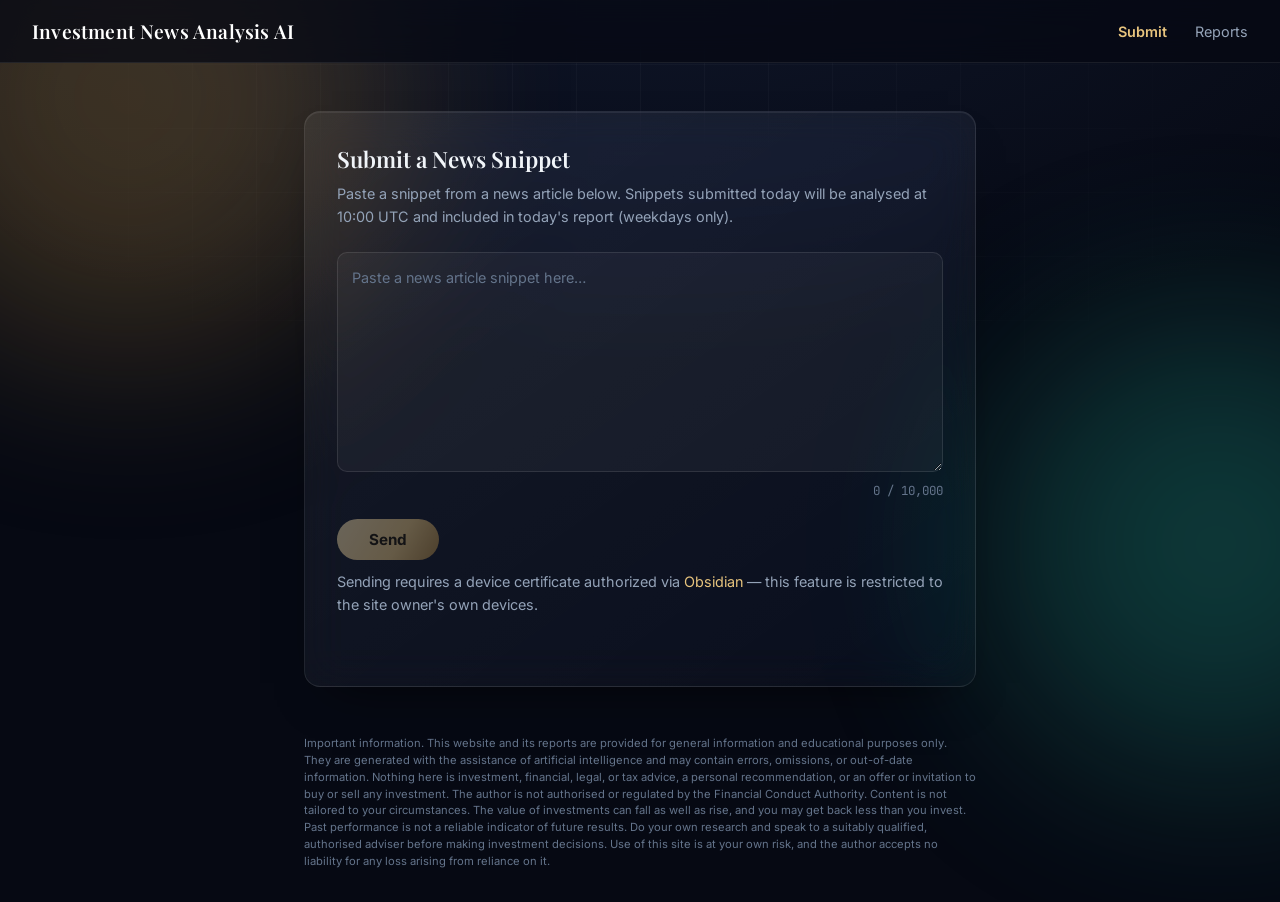
<file: index.html>
<!DOCTYPE html>
<html lang="en">
<head>
  <meta charset="UTF-8" />
  <meta name="viewport" content="width=device-width, initial-scale=1.0" />
  <title>Investment News Analysis AI</title>
  <meta name="apple-mobile-web-app-title" content="INA AI" />
  <link rel="icon" href="favicon.ico" sizes="32x32">
  <link rel="icon" href="favicon.svg" type="image/svg+xml">
  <link rel="apple-touch-icon" href="apple-touch-icon.png">
  <link rel="manifest" href="site.webmanifest">
  <meta name="theme-color" content="#060913">
  <link rel="preconnect" href="https://fonts.googleapis.com">
  <link rel="preconnect" href="https://fonts.gstatic.com" crossorigin>
  <link
    href="https://fonts.googleapis.com/css2?family=Inter:wght@300;400;500;600;700&family=JetBrains+Mono:wght@400;500&family=Playfair+Display:ital,wght@0,400;0,500;0,600;0,700;1,400;1,500;1,600&display=swap"
    rel="stylesheet"
  >
  <link rel="stylesheet" href="ias-design-system.css">
  <style>
    *, *::before, *::after { box-sizing: border-box; margin: 0; padding: 0; }

    button, input, textarea, select { font-family: inherit; }

    body {
      min-height: 100vh;
      display: flex;
      flex-direction: column;
    }

    header {
      position: sticky;
      top: 0;
      z-index: 10;
      background: rgba(6, 9, 19, 0.75);
      backdrop-filter: blur(14px);
      -webkit-backdrop-filter: blur(14px);
      border-bottom: 1px solid rgba(255, 255, 255, 0.08);
      color: #fff;
      padding: 18px 32px;
      display: flex;
      align-items: center;
      justify-content: space-between;
    }
    header h3 {
      font-family: "Playfair Display", Georgia, serif;
      font-size: 1.2rem;
      font-weight: 600;
      letter-spacing: 0.01em;
    }
    header nav a {
      color: #94a3b8;
      text-decoration: none;
      font-size: 0.9rem;
      margin-left: 24px;
      transition: color 0.2s ease;
    }
    header nav a:hover { color: #e2e8f0; }
    header nav a.active { color: var(--ias-gold); font-weight: 600; }

    .nav-toggle {
      display: none;
      flex-direction: column;
      justify-content: space-between;
      width: 24px;
      height: 18px;
      background: none;
      border: none;
      padding: 0;
      cursor: pointer;
    }
    .nav-toggle span {
      display: block;
      height: 2px;
      width: 100%;
      background: #e2e8f0;
      border-radius: 1px;
      transition: transform 0.2s ease, opacity 0.2s ease;
    }
    .nav-toggle.open span:nth-child(1) { transform: translateY(8px) rotate(45deg); }
    .nav-toggle.open span:nth-child(2) { opacity: 0; }
    .nav-toggle.open span:nth-child(3) { transform: translateY(-8px) rotate(-45deg); }

    @media (max-width: 600px) {
      .nav-toggle { display: flex; }
      header nav {
        display: none;
        position: absolute;
        top: 100%;
        left: 0;
        right: 0;
        flex-direction: column;
        background: rgba(10, 15, 31, 0.97);
        backdrop-filter: blur(14px);
        padding: 8px 32px 16px;
        box-shadow: 0 12px 24px -12px rgba(0, 0, 0, 0.6);
      }
      header nav.open { display: flex; }
      header nav a {
        margin-left: 0;
        padding: 10px 0;
        border-top: 1px solid rgba(255, 255, 255, 0.1);
      }
      header nav a:first-child { border-top: none; }
    }

    main {
      flex: 1;
      max-width: 720px;
      width: 100%;
      margin: 48px auto;
      padding: 0 24px;
    }

    .card {
      padding: 32px;
    }

    .card h2 {
      font-family: "Playfair Display", Georgia, serif;
      font-size: 1.4rem;
      font-weight: 600;
      margin-bottom: 8px;
      color: #f1f5f9;
    }
    .card p.subtitle { font-size: 0.9rem; color: #94a3b8; margin-bottom: 24px; line-height: 1.6; }
    .card p.subtitle a { color: var(--ias-gold); text-decoration: none; }
    .card p.subtitle a:hover { text-decoration: underline; }

    textarea {
      width: 100%;
      height: 220px;
      background: rgba(255, 255, 255, 0.04);
      color: #e2e8f0;
      border: 1px solid rgba(255, 255, 255, 0.1);
      border-radius: 10px;
      padding: 14px;
      font-size: 0.9rem;
      resize: vertical;
      line-height: 1.5;
      transition: border-color 0.2s ease;
    }
    textarea::placeholder { color: #64748b; }
    textarea:focus { outline: none; border-color: var(--ias-gold); }

    .char-count {
      font-family: "JetBrains Mono", ui-monospace, monospace;
      font-size: 0.78rem;
      color: #64748b;
      text-align: right;
      margin-top: 6px;
    }
    .char-count.over { color: #f3a5a5; }

    button#send {
      margin-top: 20px;
      background: linear-gradient(120deg, var(--ias-gold-soft) 0%, var(--ias-gold) 60%, var(--ias-gold-deep) 100%);
      color: #1a1203;
      border: none;
      border-radius: 9999px;
      padding: 11px 32px;
      font-size: 0.95rem;
      font-weight: 700;
      cursor: pointer;
      box-shadow: 0 10px 24px -10px rgba(231, 196, 126, 0.45);
      transition: transform 0.3s var(--ias-ease-out-expo), box-shadow 0.3s ease;
    }
    button#send:hover:not(:disabled) { transform: translateY(-2px); box-shadow: 0 14px 28px -10px rgba(231, 196, 126, 0.55); }
    button#send:disabled { opacity: 0.4; cursor: not-allowed; transform: none; box-shadow: none; }

    #status {
      margin-top: 18px;
      font-size: 0.88rem;
      min-height: 20px;
    }
    #status.success { color: var(--ias-mint); }
    #status.error   { color: #f3a5a5; }

    .submissions {
      margin-top: 32px;
      border-top: 1px solid rgba(255, 255, 255, 0.08);
      padding-top: 24px;
    }
    .submissions h3 {
      font-family: "JetBrains Mono", ui-monospace, monospace;
      font-size: 0.78rem;
      letter-spacing: 0.18em;
      text-transform: uppercase;
      color: #94a3b8;
      margin-bottom: 12px;
    }
    .submission-item {
      background: rgba(255, 255, 255, 0.03);
      border: 1px solid rgba(255, 255, 255, 0.07);
      border-radius: 8px;
      padding: 10px 14px;
      margin-bottom: 8px;
      font-size: 0.85rem;
      color: #cbd5e1;
    }
    .submission-item .meta {
      font-family: "JetBrains Mono", ui-monospace, monospace;
      font-size: 0.72rem;
      color: #64748b;
      margin-top: 4px;
    }

    .site-disclaimer {
      max-width: 720px;
      width: 100%;
      margin: 0 auto 32px;
      padding: 0 24px;
      font-size: 0.7rem;
      line-height: 1.5;
      color: #64748b;
    }
  </style>
</head>
<body>

<div class="ias-aurora" aria-hidden="true">
  <div class="ias-orb" style="width: 32rem; height: 32rem; top: -10rem; left: -8rem; background: var(--ias-gold-deep);"></div>
  <div class="ias-orb" style="width: 28rem; height: 28rem; top: 20rem; right: -10rem; background: var(--ias-mint-deep); animation-delay: -12s;"></div>
</div>

<header>
  <h3>Investment News Analysis AI</h3>
  <button id="nav-toggle" class="nav-toggle" aria-label="Toggle navigation" aria-expanded="false" aria-controls="site-nav">
    <span></span><span></span><span></span>
  </button>
  <nav id="site-nav">
    <a href="index.html" class="active">Submit</a>
    <a href="reports.html">Reports</a>
  </nav>
</header>

<main>
  <div class="card ias-glass ias-animate-fly-in">
    <h2>Submit a News Snippet</h2>
    <p class="subtitle">
      Paste a snippet from a news article below. Snippets submitted today will be
      analysed at 10:00 UTC and included in today's report (weekdays only).
    </p>

    <textarea
      id="snippet"
      placeholder="Paste a news article snippet here…"
      maxlength="10000"
    ></textarea>
    <div class="char-count"><span id="char-num">0</span> / 10,000</div>

    <button id="send">Send</button>
    <p class="subtitle" style="margin-top:10px; margin-bottom:0;">
      Sending requires a device certificate authorized via
      <a href="https://obsidian-server.jyjwong.com/" target="_blank" rel="noopener">Obsidian</a>
      — this feature is restricted to the site owner's own devices.
    </p>
    <div id="status"></div>

    <div class="submissions" id="submissions-section" style="display:none">
      <h3>Submitted today</h3>
      <div id="submissions-list"></div>
    </div>
  </div>
</main>

<footer class="site-disclaimer">
  Important information. This website and its reports are provided for general information and educational purposes only. They are generated with the assistance of artificial intelligence and may contain errors, omissions, or out-of-date information. Nothing here is investment, financial, legal, or tax advice, a personal recommendation, or an offer or invitation to buy or sell any investment. The author is not authorised or regulated by the Financial Conduct Authority. Content is not tailored to your circumstances. The value of investments can fall as well as rise, and you may get back less than you invest. Past performance is not a reliable indicator of future results. Do your own research and speak to a suitably qualified, authorised adviser before making investment decisions. Use of this site is at your own risk, and the author accepts no liability for any loss arising from reliance on it.
</footer>

<script>
  const API_BASE = "https://a1af2a2og4.execute-api.eu-west-2.amazonaws.com";
  // Obsidian (https://github.com/jyjulianwong/Obsidian-Server) issues short-lived
  // access tokens only to devices with an installed client certificate — this is
  // what restricts "Send" to the site owner's own devices. The browser shows a
  // one-time-per-profile certificate picker on the first request; on a device
  // without an authorized cert, the request simply fails (no cert to offer, or
  // the picker is dismissed), which surfaces as a normal submission error below.
  const OBSIDIAN_ISSUER = "https://auth.jyjwong.com";

  async function getObsidianAccessToken() {
    const resp = await fetch(`${OBSIDIAN_ISSUER}/auth/token`, { method: "POST" });
    if (!resp.ok) {
      throw new Error("Device not authorized to submit snippets");
    }
    const { access_token } = await resp.json();
    return access_token;
  }

  const snippetEl = document.getElementById("snippet");
  const charNumEl = document.getElementById("char-num");
  const sendBtn   = document.getElementById("send");
  const statusEl  = document.getElementById("status");
  const subsSection = document.getElementById("submissions-section");
  const subsList    = document.getElementById("submissions-list");
  const navToggle = document.getElementById("nav-toggle");
  const siteNav    = document.getElementById("site-nav");

  navToggle.addEventListener("click", () => {
    const isOpen = siteNav.classList.toggle("open");
    navToggle.classList.toggle("open", isOpen);
    navToggle.setAttribute("aria-expanded", String(isOpen));
  });

  const MAX = 10000;
  const STORAGE_KEY = "ina_submissions_" + new Date().toISOString().slice(0,10);

  function updateChar() {
    const n = snippetEl.value.length;
    charNumEl.textContent = n.toLocaleString();
    charNumEl.parentElement.classList.toggle("over", n > MAX);
    sendBtn.disabled = n === 0 || n > MAX;
  }

  function renderSubmissions() {
    const items = JSON.parse(localStorage.getItem(STORAGE_KEY) || "[]");
    if (items.length === 0) { subsSection.style.display = "none"; return; }
    subsSection.style.display = "";
    subsList.innerHTML = items.map(item => `
      <div class="submission-item">
        <div>${item.preview}</div>
        <div class="meta">Submitted at ${item.time} UTC</div>
      </div>
    `).join("");
  }

  function saveSubmission(text) {
    const items = JSON.parse(localStorage.getItem(STORAGE_KEY) || "[]");
    items.unshift({
      preview: text.slice(0, 120) + (text.length > 120 ? "…" : ""),
      time: new Date().toUTCString().match(/\d{2}:\d{2}:\d{2}/)[0],
    });
    localStorage.setItem(STORAGE_KEY, JSON.stringify(items));
  }

  snippetEl.addEventListener("input", updateChar);
  updateChar();
  renderSubmissions();

  sendBtn.addEventListener("click", async () => {
    const text = snippetEl.value.trim();
    if (!text) return;

    sendBtn.disabled = true;
    statusEl.textContent = "Sending…";
    statusEl.className = "";

    try {
      const accessToken = await getObsidianAccessToken();

      const resp = await fetch(`${API_BASE}/snippets`, {
        method: "POST",
        headers: {
          "Content-Type": "application/json",
          "Authorization": `Bearer ${accessToken}`,
        },
        body: JSON.stringify({ text }),
      });

      if (!resp.ok) {
        const err = await resp.json().catch(() => ({}));
        throw new Error(err.detail || `HTTP ${resp.status}`);
      }

      statusEl.textContent = "Snippet submitted successfully.";
      statusEl.className = "success";
      saveSubmission(text);
      snippetEl.value = "";
      updateChar();
      renderSubmissions();
    } catch (err) {
      statusEl.textContent = `Error: ${err.message}`;
      statusEl.className = "error";
      sendBtn.disabled = false;
    }
  });
</script>

</body>
</html>
</file>
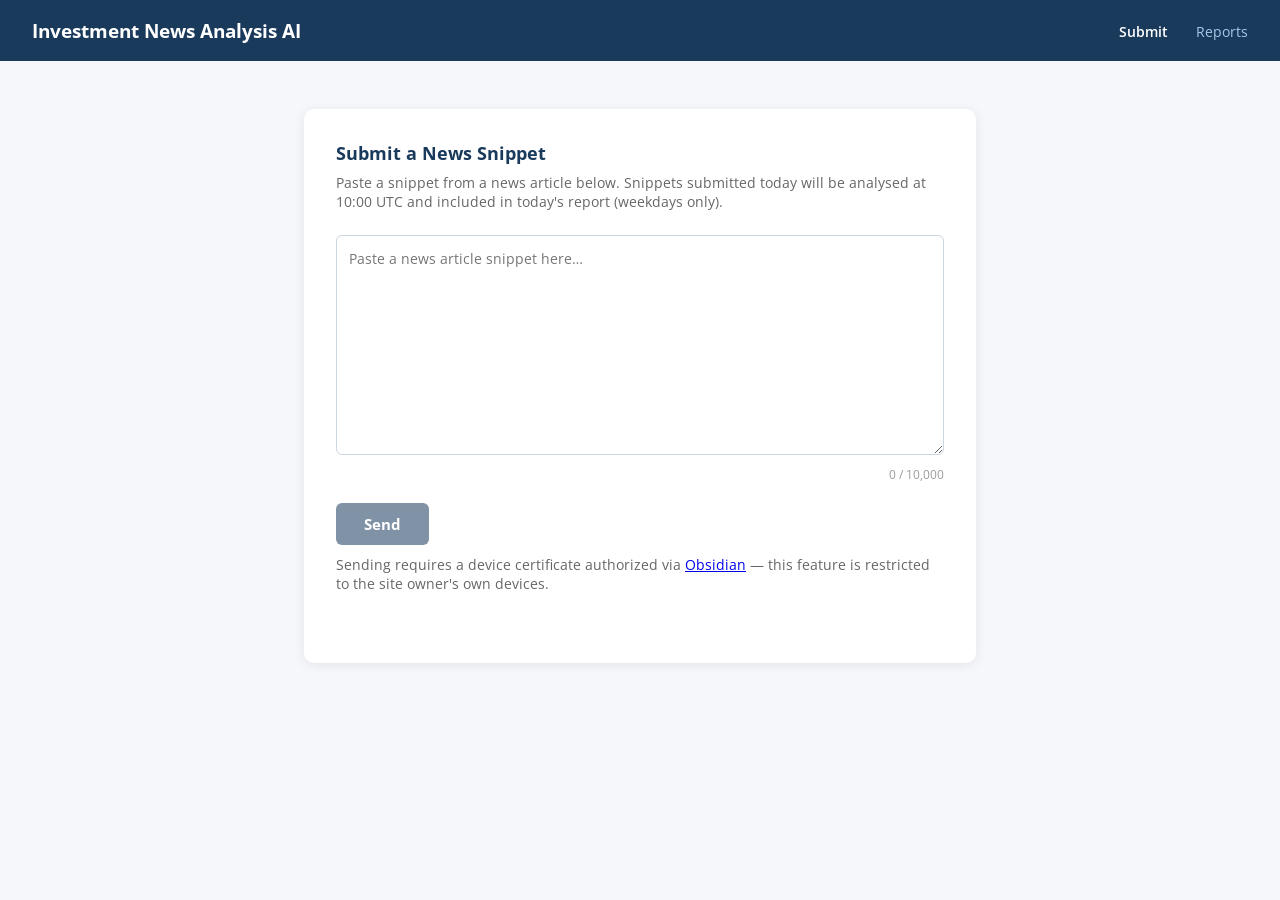
<file: .claude/skills/jyjulianwong-iais-ui-v1/evals/plain-html-news-client/files/client/index.html>
<!DOCTYPE html>
<html lang="en">
<head>
  <meta charset="UTF-8" />
  <meta name="viewport" content="width=device-width, initial-scale=1.0" />
  <title>Investment News Analysis AI</title>
  <link rel="icon" href="favicon.ico" sizes="32x32">
  <link rel="icon" href="favicon.svg" type="image/svg+xml">
  <link rel="apple-touch-icon" href="apple-touch-icon.png">
  <link rel="manifest" href="site.webmanifest">
  <meta name="theme-color" content="#1a3a5c">
  <link rel="preconnect" href="https://fonts.googleapis.com">
  <link rel="preconnect" href="https://fonts.gstatic.com" crossorigin>
  <link href="https://fonts.googleapis.com/css2?family=Open+Sans:ital,wght@0,300..800;1,300..800&display=swap" rel="stylesheet">
  <style>
    *, *::before, *::after { box-sizing: border-box; margin: 0; padding: 0; }

    button, input, textarea, select { font-family: inherit; }

    body {
      font-family: "Open Sans", sans-serif;
      background: #f5f7fa;
      color: #222;
      min-height: 100vh;
      display: flex;
      flex-direction: column;
    }

    header {
      position: relative;
      background: #1a3a5c;
      color: #fff;
      padding: 18px 32px;
      display: flex;
      align-items: center;
      justify-content: space-between;
    }
    header h1 { font-size: 1.2rem; font-weight: 600; letter-spacing: 0.01em; }
    header nav a {
      color: #a8c8e8;
      text-decoration: none;
      font-size: 0.9rem;
      margin-left: 24px;
    }
    header nav a:hover { color: #fff; }
    header nav a.active { color: #fff; font-weight: 600; }

    .nav-toggle {
      display: none;
      flex-direction: column;
      justify-content: space-between;
      width: 24px;
      height: 18px;
      background: none;
      border: none;
      padding: 0;
      cursor: pointer;
    }
    .nav-toggle span {
      display: block;
      height: 2px;
      width: 100%;
      background: #fff;
      border-radius: 1px;
      transition: transform 0.2s ease, opacity 0.2s ease;
    }
    .nav-toggle.open span:nth-child(1) { transform: translateY(8px) rotate(45deg); }
    .nav-toggle.open span:nth-child(2) { opacity: 0; }
    .nav-toggle.open span:nth-child(3) { transform: translateY(-8px) rotate(-45deg); }

    @media (max-width: 600px) {
      .nav-toggle { display: flex; }
      header nav {
        display: none;
        position: absolute;
        top: 100%;
        left: 0;
        right: 0;
        flex-direction: column;
        background: #1a3a5c;
        padding: 8px 32px 16px;
        box-shadow: 0 4px 12px rgba(0,0,0,0.15);
      }
      header nav.open { display: flex; }
      header nav a {
        margin-left: 0;
        padding: 10px 0;
        border-top: 1px solid rgba(255,255,255,0.12);
      }
      header nav a:first-child { border-top: none; }
    }

    main {
      flex: 1;
      max-width: 720px;
      width: 100%;
      margin: 48px auto;
      padding: 0 24px;
    }

    .card {
      background: #fff;
      border-radius: 10px;
      box-shadow: 0 2px 12px rgba(0,0,0,0.08);
      padding: 32px;
    }

    .card h2 { font-size: 1.1rem; margin-bottom: 8px; color: #1a3a5c; }
    .card p.subtitle { font-size: 0.88rem; color: #666; margin-bottom: 24px; }

    textarea {
      width: 100%;
      height: 220px;
      border: 1px solid #cdd5df;
      border-radius: 6px;
      padding: 12px;
      font-size: 0.9rem;
      resize: vertical;
      line-height: 1.5;
      transition: border-color 0.15s;
    }
    textarea:focus { outline: none; border-color: #2c5f8a; }

    .char-count {
      font-size: 0.78rem;
      color: #999;
      text-align: right;
      margin-top: 6px;
    }
    .char-count.over { color: #c0392b; }

    button#send {
      margin-top: 20px;
      background: #1a3a5c;
      color: #fff;
      border: none;
      border-radius: 6px;
      padding: 11px 28px;
      font-size: 0.95rem;
      font-weight: 700;
      cursor: pointer;
      transition: background 0.15s;
    }
    button#send:hover:not(:disabled) { background: #2c5f8a; }
    button#send:disabled { opacity: 0.55; cursor: not-allowed; }

    #status {
      margin-top: 18px;
      font-size: 0.88rem;
      min-height: 20px;
    }
    #status.success { color: #1a7a3a; }
    #status.error   { color: #c0392b; }

    .submissions {
      margin-top: 32px;
      border-top: 1px solid #eee;
      padding-top: 24px;
    }
    .submissions h3 { font-size: 0.95rem; color: #444; margin-bottom: 12px; }
    .submission-item {
      background: #f8fafc;
      border: 1px solid #e4e9f0;
      border-radius: 6px;
      padding: 10px 14px;
      margin-bottom: 8px;
      font-size: 0.85rem;
      color: #333;
    }
    .submission-item .meta { font-size: 0.75rem; color: #999; margin-top: 4px; }
  </style>
</head>
<body>

<header>
  <h3>Investment News Analysis AI</h3>
  <button id="nav-toggle" class="nav-toggle" aria-label="Toggle navigation" aria-expanded="false" aria-controls="site-nav">
    <span></span><span></span><span></span>
  </button>
  <nav id="site-nav">
    <a href="index.html" class="active">Submit</a>
    <a href="reports.html">Reports</a>
  </nav>
</header>

<main>
  <div class="card">
    <h2>Submit a News Snippet</h2>
    <p class="subtitle">
      Paste a snippet from a news article below. Snippets submitted today will be
      analysed at 10:00 UTC and included in today's report (weekdays only).
    </p>

    <textarea
      id="snippet"
      placeholder="Paste a news article snippet here…"
      maxlength="10000"
    ></textarea>
    <div class="char-count"><span id="char-num">0</span> / 10,000</div>

    <button id="send">Send</button>
    <p class="subtitle" style="margin-top:10px; margin-bottom:0;">
      Sending requires a device certificate authorized via
      <a href="https://jyjulianwong.github.io/Obsidian-Server/" target="_blank" rel="noopener">Obsidian</a>
      — this feature is restricted to the site owner's own devices.
    </p>
    <div id="status"></div>

    <div class="submissions" id="submissions-section" style="display:none">
      <h3>Submitted today</h3>
      <div id="submissions-list"></div>
    </div>
  </div>
</main>

<script>
  const API_BASE = "https://investment-news-analysis-ai.onrender.com";
  // Obsidian (https://github.com/jyjulianwong/Obsidian-Server) issues short-lived
  // access tokens only to devices with an installed client certificate — this is
  // what restricts "Send" to the site owner's own devices. The browser shows a
  // one-time-per-profile certificate picker on the first request; on a device
  // without an authorized cert, the request simply fails (no cert to offer, or
  // the picker is dismissed), which surfaces as a normal submission error below.
  const OBSIDIAN_ISSUER = "https://auth.jyjwong.com";

  async function getObsidianAccessToken() {
    const resp = await fetch(`${OBSIDIAN_ISSUER}/auth/token`, { method: "POST" });
    if (!resp.ok) {
      throw new Error("Device not authorized to submit snippets");
    }
    const { access_token } = await resp.json();
    return access_token;
  }

  const snippetEl = document.getElementById("snippet");
  const charNumEl = document.getElementById("char-num");
  const sendBtn   = document.getElementById("send");
  const statusEl  = document.getElementById("status");
  const subsSection = document.getElementById("submissions-section");
  const subsList    = document.getElementById("submissions-list");
  const navToggle = document.getElementById("nav-toggle");
  const siteNav    = document.getElementById("site-nav");

  navToggle.addEventListener("click", () => {
    const isOpen = siteNav.classList.toggle("open");
    navToggle.classList.toggle("open", isOpen);
    navToggle.setAttribute("aria-expanded", String(isOpen));
  });

  const MAX = 10000;
  const STORAGE_KEY = "ina_submissions_" + new Date().toISOString().slice(0,10);

  function updateChar() {
    const n = snippetEl.value.length;
    charNumEl.textContent = n.toLocaleString();
    charNumEl.parentElement.classList.toggle("over", n > MAX);
    sendBtn.disabled = n === 0 || n > MAX;
  }

  function renderSubmissions() {
    const items = JSON.parse(localStorage.getItem(STORAGE_KEY) || "[]");
    if (items.length === 0) { subsSection.style.display = "none"; return; }
    subsSection.style.display = "";
    subsList.innerHTML = items.map(item => `
      <div class="submission-item">
        <div>${item.preview}</div>
        <div class="meta">Submitted at ${item.time} UTC</div>
      </div>
    `).join("");
  }

  function saveSubmission(text) {
    const items = JSON.parse(localStorage.getItem(STORAGE_KEY) || "[]");
    items.unshift({
      preview: text.slice(0, 120) + (text.length > 120 ? "…" : ""),
      time: new Date().toUTCString().match(/\d{2}:\d{2}:\d{2}/)[0],
    });
    localStorage.setItem(STORAGE_KEY, JSON.stringify(items));
  }

  snippetEl.addEventListener("input", updateChar);
  updateChar();
  renderSubmissions();

  sendBtn.addEventListener("click", async () => {
    const text = snippetEl.value.trim();
    if (!text) return;

    sendBtn.disabled = true;
    statusEl.textContent = "Sending…";
    statusEl.className = "";

    try {
      const accessToken = await getObsidianAccessToken();

      const resp = await fetch(`${API_BASE}/snippets`, {
        method: "POST",
        headers: {
          "Content-Type": "application/json",
          "Authorization": `Bearer ${accessToken}`,
        },
        body: JSON.stringify({ text }),
      });

      if (!resp.ok) {
        const err = await resp.json().catch(() => ({}));
        throw new Error(err.detail || `HTTP ${resp.status}`);
      }

      statusEl.textContent = "Snippet submitted successfully.";
      statusEl.className = "success";
      saveSubmission(text);
      snippetEl.value = "";
      updateChar();
      renderSubmissions();
    } catch (err) {
      statusEl.textContent = `Error: ${err.message}`;
      statusEl.className = "error";
      sendBtn.disabled = false;
    }
  });
</script>

</body>
</html>
</file>
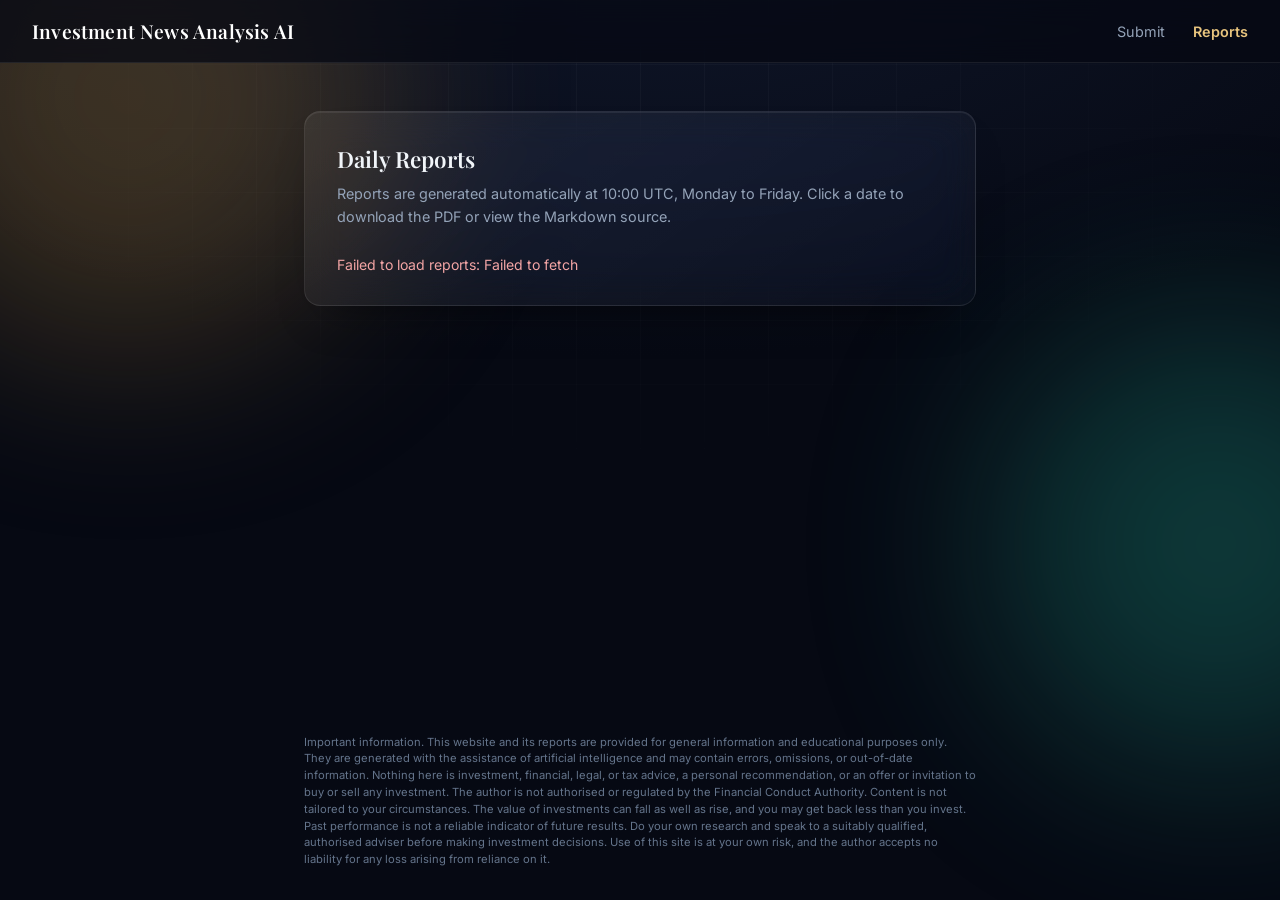
<file: reports.html>
<!DOCTYPE html>
<html lang="en">
<head>
  <meta charset="UTF-8" />
  <meta name="viewport" content="width=device-width, initial-scale=1.0" />
  <title>Investment News Analysis AI</title>
  <meta name="apple-mobile-web-app-title" content="INA AI" />
  <link rel="icon" href="favicon.ico" sizes="32x32">
  <link rel="icon" href="favicon.svg" type="image/svg+xml">
  <link rel="apple-touch-icon" href="apple-touch-icon.png">
  <link rel="manifest" href="site.webmanifest">
  <meta name="theme-color" content="#060913">
  <link rel="preconnect" href="https://fonts.googleapis.com">
  <link rel="preconnect" href="https://fonts.gstatic.com" crossorigin>
  <link
    href="https://fonts.googleapis.com/css2?family=Inter:wght@300;400;500;600;700&family=JetBrains+Mono:wght@400;500&family=Playfair+Display:ital,wght@0,400;0,500;0,600;0,700;1,400;1,500;1,600&display=swap"
    rel="stylesheet"
  >
  <link rel="stylesheet" href="ias-design-system.css">
  <style>
    *, *::before, *::after { box-sizing: border-box; margin: 0; padding: 0; }

    button, input, textarea, select { font-family: inherit; }

    body {
      min-height: 100vh;
      display: flex;
      flex-direction: column;
    }

    header {
      position: sticky;
      top: 0;
      z-index: 10;
      background: rgba(6, 9, 19, 0.75);
      backdrop-filter: blur(14px);
      -webkit-backdrop-filter: blur(14px);
      border-bottom: 1px solid rgba(255, 255, 255, 0.08);
      color: #fff;
      padding: 18px 32px;
      display: flex;
      align-items: center;
      justify-content: space-between;
    }
    header h3 {
      font-family: "Playfair Display", Georgia, serif;
      font-size: 1.2rem;
      font-weight: 600;
      letter-spacing: 0.01em;
    }
    header nav a {
      color: #94a3b8;
      text-decoration: none;
      font-size: 0.9rem;
      margin-left: 24px;
      transition: color 0.2s ease;
    }
    header nav a:hover { color: #e2e8f0; }
    header nav a.active { color: var(--ias-gold); font-weight: 600; }

    .nav-toggle {
      display: none;
      flex-direction: column;
      justify-content: space-between;
      width: 24px;
      height: 18px;
      background: none;
      border: none;
      padding: 0;
      cursor: pointer;
    }
    .nav-toggle span {
      display: block;
      height: 2px;
      width: 100%;
      background: #e2e8f0;
      border-radius: 1px;
      transition: transform 0.2s ease, opacity 0.2s ease;
    }
    .nav-toggle.open span:nth-child(1) { transform: translateY(8px) rotate(45deg); }
    .nav-toggle.open span:nth-child(2) { opacity: 0; }
    .nav-toggle.open span:nth-child(3) { transform: translateY(-8px) rotate(-45deg); }

    @media (max-width: 600px) {
      .nav-toggle { display: flex; }
      header nav {
        display: none;
        position: absolute;
        top: 100%;
        left: 0;
        right: 0;
        flex-direction: column;
        background: rgba(10, 15, 31, 0.97);
        backdrop-filter: blur(14px);
        padding: 8px 32px 16px;
        box-shadow: 0 12px 24px -12px rgba(0, 0, 0, 0.6);
      }
      header nav.open { display: flex; }
      header nav a {
        margin-left: 0;
        padding: 10px 0;
        border-top: 1px solid rgba(255, 255, 255, 0.1);
      }
      header nav a:first-child { border-top: none; }
    }

    main {
      flex: 1;
      max-width: 720px;
      width: 100%;
      margin: 48px auto;
      padding: 0 24px;
    }

    .card {
      padding: 32px;
    }

    .card h2 {
      font-family: "Playfair Display", Georgia, serif;
      font-size: 1.4rem;
      font-weight: 600;
      margin-bottom: 8px;
      color: #f1f5f9;
    }
    .card p.subtitle { font-size: 0.9rem; color: #94a3b8; margin-bottom: 28px; line-height: 1.6; }

    #reports-list { list-style: none; }

    .report-row {
      display: flex;
      align-items: center;
      justify-content: space-between;
      padding: 14px 0;
      border-bottom: 1px solid rgba(255, 255, 255, 0.07);
    }
    .report-row:last-child { border-bottom: none; }

    .report-date {
      font-family: "JetBrains Mono", ui-monospace, monospace;
      font-weight: 500;
      font-size: 0.92rem;
      color: #cbd5e1;
    }

    .report-links { display: flex; gap: 10px; }
    .report-links a {
      font-size: 0.8rem;
      padding: 6px 16px;
      border-radius: 9999px;
      text-decoration: none;
      font-weight: 600;
      transition: transform 0.2s var(--ias-ease-out-expo), background 0.2s ease, border-color 0.2s ease;
    }
    .report-links a:hover { transform: translateY(-1px); }
    .btn-pdf {
      background: rgba(231, 196, 126, 0.08);
      color: var(--ias-gold);
      border: 1px solid rgba(231, 196, 126, 0.35);
    }
    .btn-pdf:hover { background: rgba(231, 196, 126, 0.16); border-color: var(--ias-gold); }
    .btn-md {
      background: rgba(255, 255, 255, 0.04);
      color: #cbd5e1;
      border: 1px solid rgba(255, 255, 255, 0.12);
    }
    .btn-md:hover { border-color: var(--ias-gold); color: var(--ias-gold-soft); }

    #loading { color: #94a3b8; font-size: 0.9rem; }
    #error   { color: #f3a5a5; font-size: 0.88rem; }
    #empty   { color: #94a3b8; font-size: 0.88rem; }

    .pagination {
      display: flex;
      align-items: center;
      justify-content: center;
      flex-wrap: wrap;
      gap: 6px;
      margin-top: 24px;
      padding-top: 20px;
      border-top: 1px solid rgba(255, 255, 255, 0.07);
    }
    .pagination button {
      min-width: 32px;
      height: 32px;
      padding: 0 8px;
      border: 1px solid rgba(255, 255, 255, 0.1);
      background: rgba(255, 255, 255, 0.04);
      color: #cbd5e1;
      border-radius: 9999px;
      font-size: 0.85rem;
      cursor: pointer;
      transition: border-color 0.2s ease, color 0.2s ease;
    }
    .pagination button:hover:not(:disabled) { border-color: var(--ias-gold); color: var(--ias-gold-soft); }
    .pagination button:disabled {
      color: #475569;
      cursor: not-allowed;
    }
    .pagination-jump {
      display: flex;
      align-items: center;
      gap: 6px;
      margin: 0 4px;
      font-size: 0.83rem;
      color: #94a3b8;
      white-space: nowrap;
    }
    .pagination-jump select {
      padding: 4px 6px;
      border: 1px solid rgba(255, 255, 255, 0.1);
      border-radius: 4px;
      font-size: 0.83rem;
      color: #e2e8f0;
      background: rgba(10, 15, 31, 0.9);
    }

    .site-disclaimer {
      max-width: 720px;
      width: 100%;
      margin: 0 auto 32px;
      padding: 0 24px;
      font-size: 0.7rem;
      line-height: 1.5;
      color: #64748b;
    }
  </style>
</head>
<body>

<div class="ias-aurora" aria-hidden="true">
  <div class="ias-orb" style="width: 32rem; height: 32rem; top: -10rem; left: -8rem; background: var(--ias-gold-deep);"></div>
  <div class="ias-orb" style="width: 28rem; height: 28rem; top: 20rem; right: -10rem; background: var(--ias-mint-deep); animation-delay: -12s;"></div>
</div>

<header>
  <h3>Investment News Analysis AI</h3>
  <button id="nav-toggle" class="nav-toggle" aria-label="Toggle navigation" aria-expanded="false" aria-controls="site-nav">
    <span></span><span></span><span></span>
  </button>
  <nav id="site-nav">
    <a href="index.html">Submit</a>
    <a href="reports.html" class="active">Reports</a>
  </nav>
</header>

<main>
  <div class="card ias-glass ias-animate-fly-in">
    <h2>Daily Reports</h2>
    <p class="subtitle">
      Reports are generated automatically at 10:00 UTC, Monday to Friday.
      Click a date to download the PDF or view the Markdown source.
    </p>

    <div id="loading">Loading reports…</div>
    <div id="error"  style="display:none"></div>
    <div id="empty"  style="display:none">No reports found yet.</div>
    <ul id="reports-list" style="display:none"></ul>
    <nav id="pagination" class="pagination" style="display:none" aria-label="Reports pagination"></nav>
  </div>
</main>

<footer class="site-disclaimer">
  Important information. This website and its reports are provided for general information and educational purposes only. They are generated with the assistance of artificial intelligence and may contain errors, omissions, or out-of-date information. Nothing here is investment, financial, legal, or tax advice, a personal recommendation, or an offer or invitation to buy or sell any investment. The author is not authorised or regulated by the Financial Conduct Authority. Content is not tailored to your circumstances. The value of investments can fall as well as rise, and you may get back less than you invest. Past performance is not a reliable indicator of future results. Do your own research and speak to a suitably qualified, authorised adviser before making investment decisions. Use of this site is at your own risk, and the author accepts no liability for any loss arising from reliance on it.
</footer>

<script>
  // Replace with your actual public S3 reports bucket URL after deployment.
  // Format: https://<bucket-name>.s3.<region>.amazonaws.com
  const S3_BASE = "https://997614126651-jyjulianwong-ina-news-reports.s3.eu-west-2.amazonaws.com";

  const loadingEl    = document.getElementById("loading");
  const errorEl      = document.getElementById("error");
  const emptyEl      = document.getElementById("empty");
  const listEl       = document.getElementById("reports-list");
  const paginationEl = document.getElementById("pagination");
  const navToggle    = document.getElementById("nav-toggle");
  const siteNav      = document.getElementById("site-nav");

  const PAGE_SIZE = 10;
  let allDays = [];
  let currentPage = 1;

  navToggle.addEventListener("click", () => {
    const isOpen = siteNav.classList.toggle("open");
    navToggle.classList.toggle("open", isOpen);
    navToggle.setAttribute("aria-expanded", String(isOpen));
  });

  async function loadReports() {
    try {
      // List all objects under reports/ using the S3 REST list API
      const url = `${S3_BASE}?list-type=2&prefix=reports/&delimiter=/`;
      const resp = await fetch(url);
      if (!resp.ok) throw new Error(`S3 list failed: HTTP ${resp.status}`);

      const text = await resp.text();
      const parser = new DOMParser();
      const xml = parser.parseFromString(text, "application/xml");

      // Each day's folder appears as a <CommonPrefixes><Prefix> element
      const prefixes = Array.from(xml.querySelectorAll("CommonPrefixes > Prefix"))
        .map(el => el.textContent.trim())   // e.g. "reports/2025-11-01/"
        .map(p => p.replace(/^reports\/|\/$/g, ""))  // => "2025-11-01"
        .filter(Boolean)
        .sort()
        .reverse(); // newest first

      loadingEl.style.display = "none";

      if (prefixes.length === 0) {
        emptyEl.style.display = "";
        return;
      }

      allDays = prefixes;
      listEl.style.display = "";
      renderPage(1);

    } catch (err) {
      loadingEl.style.display = "none";
      errorEl.style.display = "";
      errorEl.textContent = `Failed to load reports: ${err.message}`;
    }
  }

  function renderPage(page) {
    const totalPages = Math.max(1, Math.ceil(allDays.length / PAGE_SIZE));
    currentPage = Math.min(Math.max(1, page), totalPages);

    const start = (currentPage - 1) * PAGE_SIZE;
    const pageDays = allDays.slice(start, start + PAGE_SIZE);

    listEl.innerHTML = pageDays.map(day => `
      <li class="report-row">
        <span class="report-date">${day}</span>
        <div class="report-links">
          <a class="btn-pdf" href="${S3_BASE}/reports/${day}/report.pdf" target="_blank" rel="noopener">PDF</a>
          <a class="btn-md"  href="${S3_BASE}/reports/${day}/report.md"  target="_blank" rel="noopener">Markdown</a>
        </div>
      </li>
    `).join("");

    renderPagination(totalPages);
  }

  function renderPagination(totalPages) {
    if (totalPages <= 1) {
      paginationEl.style.display = "none";
      paginationEl.innerHTML = "";
      return;
    }

    const atFirst = currentPage === 1;
    const atLast  = currentPage === totalPages;

    let options = "";
    for (let p = 1; p <= totalPages; p++) {
      options += `<option value="${p}" ${p === currentPage ? "selected" : ""}>${p}</option>`;
    }

    let html = "";
    html += `<button type="button" data-page="1" ${atFirst ? "disabled" : ""} aria-label="First page">&laquo;</button>`;
    html += `<button type="button" data-page="${currentPage - 1}" ${atFirst ? "disabled" : ""} aria-label="Previous page">&lsaquo;</button>`;

    html += `
      <span class="pagination-jump">
        <label for="jump-select">Go to</label>
        <select id="jump-select" aria-label="Go to page">${options}</select>
        of ${totalPages}
      </span>
    `;

    html += `<button type="button" data-page="${currentPage + 1}" ${atLast ? "disabled" : ""} aria-label="Next page">&rsaquo;</button>`;
    html += `<button type="button" data-page="${totalPages}" ${atLast ? "disabled" : ""} aria-label="Last page">&raquo;</button>`;

    paginationEl.style.display = "";
    paginationEl.innerHTML = html;

    paginationEl.querySelectorAll("button[data-page]").forEach(btn => {
      btn.addEventListener("click", () => renderPage(Number(btn.dataset.page)));
    });

    document.getElementById("jump-select").addEventListener("change", e => {
      renderPage(Number(e.target.value));
    });
  }

  loadReports();
</script>

</body>
</html>
</file>
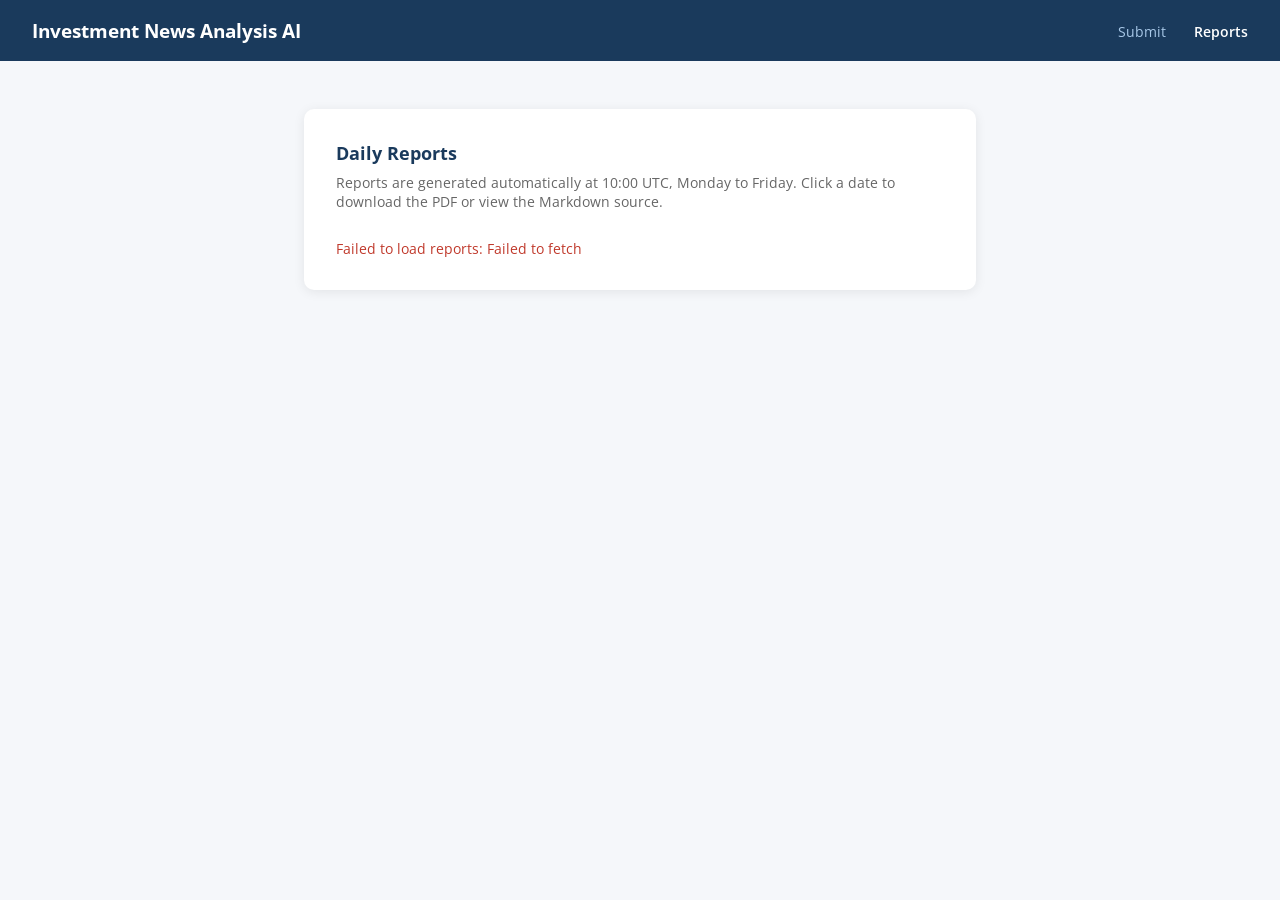
<file: .claude/skills/jyjulianwong-iais-ui-v1/evals/plain-html-news-client/files/client/reports.html>
<!DOCTYPE html>
<html lang="en">
<head>
  <meta charset="UTF-8" />
  <meta name="viewport" content="width=device-width, initial-scale=1.0" />
  <title>Investment News Analysis AI</title>
  <link rel="icon" href="favicon.ico" sizes="32x32">
  <link rel="icon" href="favicon.svg" type="image/svg+xml">
  <link rel="apple-touch-icon" href="apple-touch-icon.png">
  <link rel="manifest" href="site.webmanifest">
  <meta name="theme-color" content="#1a3a5c">
  <link rel="preconnect" href="https://fonts.googleapis.com">
  <link rel="preconnect" href="https://fonts.gstatic.com" crossorigin>
  <link href="https://fonts.googleapis.com/css2?family=Open+Sans:ital,wght@0,300..800;1,300..800&display=swap" rel="stylesheet">
  <style>
    *, *::before, *::after { box-sizing: border-box; margin: 0; padding: 0; }

    button, input, textarea, select { font-family: inherit; }

    body {
      font-family: "Open Sans", sans-serif;
      background: #f5f7fa;
      color: #222;
      min-height: 100vh;
      display: flex;
      flex-direction: column;
    }

    header {
      position: relative;
      background: #1a3a5c;
      color: #fff;
      padding: 18px 32px;
      display: flex;
      align-items: center;
      justify-content: space-between;
    }
    header h1 { font-size: 1.2rem; font-weight: 600; letter-spacing: 0.01em; }
    header nav a {
      color: #a8c8e8;
      text-decoration: none;
      font-size: 0.9rem;
      margin-left: 24px;
    }
    header nav a:hover { color: #fff; }
    header nav a.active { color: #fff; font-weight: 600; }

    .nav-toggle {
      display: none;
      flex-direction: column;
      justify-content: space-between;
      width: 24px;
      height: 18px;
      background: none;
      border: none;
      padding: 0;
      cursor: pointer;
    }
    .nav-toggle span {
      display: block;
      height: 2px;
      width: 100%;
      background: #fff;
      border-radius: 1px;
      transition: transform 0.2s ease, opacity 0.2s ease;
    }
    .nav-toggle.open span:nth-child(1) { transform: translateY(8px) rotate(45deg); }
    .nav-toggle.open span:nth-child(2) { opacity: 0; }
    .nav-toggle.open span:nth-child(3) { transform: translateY(-8px) rotate(-45deg); }

    @media (max-width: 600px) {
      .nav-toggle { display: flex; }
      header nav {
        display: none;
        position: absolute;
        top: 100%;
        left: 0;
        right: 0;
        flex-direction: column;
        background: #1a3a5c;
        padding: 8px 32px 16px;
        box-shadow: 0 4px 12px rgba(0,0,0,0.15);
      }
      header nav.open { display: flex; }
      header nav a {
        margin-left: 0;
        padding: 10px 0;
        border-top: 1px solid rgba(255,255,255,0.12);
      }
      header nav a:first-child { border-top: none; }
    }

    main {
      flex: 1;
      max-width: 720px;
      width: 100%;
      margin: 48px auto;
      padding: 0 24px;
    }

    .card {
      background: #fff;
      border-radius: 10px;
      box-shadow: 0 2px 12px rgba(0,0,0,0.08);
      padding: 32px;
    }

    .card h2 { font-size: 1.1rem; margin-bottom: 8px; color: #1a3a5c; }
    .card p.subtitle { font-size: 0.88rem; color: #666; margin-bottom: 28px; }

    #reports-list { list-style: none; }

    .report-row {
      display: flex;
      align-items: center;
      justify-content: space-between;
      padding: 14px 0;
      border-bottom: 1px solid #eef1f5;
    }
    .report-row:last-child { border-bottom: none; }

    .report-date {
      font-weight: 600;
      font-size: 0.95rem;
      color: #1a3a5c;
    }

    .report-links { display: flex; gap: 12px; }
    .report-links a {
      font-size: 0.83rem;
      padding: 5px 14px;
      border-radius: 4px;
      text-decoration: none;
      font-weight: 500;
      transition: opacity 0.15s;
    }
    .report-links a:hover { opacity: 0.8; }
    .btn-pdf {
      background: #1a3a5c;
      color: #fff;
    }
    .btn-md {
      background: #e8f0f8;
      color: #1a3a5c;
    }

    #loading { color: #888; font-size: 0.9rem; }
    #error   { color: #c0392b; font-size: 0.88rem; }
    #empty   { color: #888; font-size: 0.88rem; }

    .pagination {
      display: flex;
      align-items: center;
      justify-content: center;
      flex-wrap: wrap;
      gap: 6px;
      margin-top: 24px;
      padding-top: 20px;
      border-top: 1px solid #eef1f5;
    }
    .pagination button {
      min-width: 32px;
      height: 32px;
      padding: 0 8px;
      border: 1px solid #dde3ea;
      background: #fff;
      color: #1a3a5c;
      border-radius: 4px;
      font-size: 0.85rem;
      cursor: pointer;
      transition: background 0.15s, color 0.15s;
    }
    .pagination button:hover:not(:disabled) { background: #e8f0f8; }
    .pagination button:disabled {
      color: #bbb;
      cursor: not-allowed;
    }
    .pagination-jump {
      display: flex;
      align-items: center;
      gap: 6px;
      margin: 0 4px;
      font-size: 0.83rem;
      color: #666;
      white-space: nowrap;
    }
    .pagination-jump select {
      padding: 4px 6px;
      border: 1px solid #dde3ea;
      border-radius: 4px;
      font-size: 0.83rem;
      color: #222;
      background: #fff;
    }
  </style>
</head>
<body>

<header>
  <h3>Investment News Analysis AI</h3>
  <button id="nav-toggle" class="nav-toggle" aria-label="Toggle navigation" aria-expanded="false" aria-controls="site-nav">
    <span></span><span></span><span></span>
  </button>
  <nav id="site-nav">
    <a href="index.html">Submit</a>
    <a href="reports.html" class="active">Reports</a>
  </nav>
</header>

<main>
  <div class="card">
    <h2>Daily Reports</h2>
    <p class="subtitle">
      Reports are generated automatically at 10:00 UTC, Monday to Friday.
      Click a date to download the PDF or view the Markdown source.
    </p>

    <div id="loading">Loading reports…</div>
    <div id="error"  style="display:none"></div>
    <div id="empty"  style="display:none">No reports found yet.</div>
    <ul id="reports-list" style="display:none"></ul>
    <nav id="pagination" class="pagination" style="display:none" aria-label="Reports pagination"></nav>
  </div>
</main>

<script>
  // Replace with your actual public S3 reports bucket URL after deployment.
  // Format: https://<bucket-name>.s3.<region>.amazonaws.com
  const S3_BASE = "https://004246189700-jyjulianwong-ina-news-reports.s3.eu-west-2.amazonaws.com";

  const loadingEl    = document.getElementById("loading");
  const errorEl      = document.getElementById("error");
  const emptyEl      = document.getElementById("empty");
  const listEl       = document.getElementById("reports-list");
  const paginationEl = document.getElementById("pagination");
  const navToggle    = document.getElementById("nav-toggle");
  const siteNav      = document.getElementById("site-nav");

  const PAGE_SIZE = 10;
  let allDays = [];
  let currentPage = 1;

  navToggle.addEventListener("click", () => {
    const isOpen = siteNav.classList.toggle("open");
    navToggle.classList.toggle("open", isOpen);
    navToggle.setAttribute("aria-expanded", String(isOpen));
  });

  async function loadReports() {
    try {
      // List all objects under reports/ using the S3 REST list API
      const url = `${S3_BASE}?list-type=2&prefix=reports/&delimiter=/`;
      const resp = await fetch(url);
      if (!resp.ok) throw new Error(`S3 list failed: HTTP ${resp.status}`);

      const text = await resp.text();
      const parser = new DOMParser();
      const xml = parser.parseFromString(text, "application/xml");

      // Each day's folder appears as a <CommonPrefixes><Prefix> element
      const prefixes = Array.from(xml.querySelectorAll("CommonPrefixes > Prefix"))
        .map(el => el.textContent.trim())   // e.g. "reports/2025-11-01/"
        .map(p => p.replace(/^reports\/|\/$/g, ""))  // => "2025-11-01"
        .filter(Boolean)
        .sort()
        .reverse(); // newest first

      loadingEl.style.display = "none";

      if (prefixes.length === 0) {
        emptyEl.style.display = "";
        return;
      }

      allDays = prefixes;
      listEl.style.display = "";
      renderPage(1);

    } catch (err) {
      loadingEl.style.display = "none";
      errorEl.style.display = "";
      errorEl.textContent = `Failed to load reports: ${err.message}`;
    }
  }

  function renderPage(page) {
    const totalPages = Math.max(1, Math.ceil(allDays.length / PAGE_SIZE));
    currentPage = Math.min(Math.max(1, page), totalPages);

    const start = (currentPage - 1) * PAGE_SIZE;
    const pageDays = allDays.slice(start, start + PAGE_SIZE);

    listEl.innerHTML = pageDays.map(day => `
      <li class="report-row">
        <span class="report-date">${day}</span>
        <div class="report-links">
          <a class="btn-pdf" href="${S3_BASE}/reports/${day}/report.pdf" target="_blank" rel="noopener">PDF</a>
          <a class="btn-md"  href="${S3_BASE}/reports/${day}/report.md"  target="_blank" rel="noopener">Markdown</a>
        </div>
      </li>
    `).join("");

    renderPagination(totalPages);
  }

  function renderPagination(totalPages) {
    if (totalPages <= 1) {
      paginationEl.style.display = "none";
      paginationEl.innerHTML = "";
      return;
    }

    const atFirst = currentPage === 1;
    const atLast  = currentPage === totalPages;

    let options = "";
    for (let p = 1; p <= totalPages; p++) {
      options += `<option value="${p}" ${p === currentPage ? "selected" : ""}>${p}</option>`;
    }

    let html = "";
    html += `<button type="button" data-page="1" ${atFirst ? "disabled" : ""} aria-label="First page">&laquo;</button>`;
    html += `<button type="button" data-page="${currentPage - 1}" ${atFirst ? "disabled" : ""} aria-label="Previous page">&lsaquo;</button>`;

    html += `
      <span class="pagination-jump">
        <label for="jump-select">Go to</label>
        <select id="jump-select" aria-label="Go to page">${options}</select>
        of ${totalPages}
      </span>
    `;

    html += `<button type="button" data-page="${currentPage + 1}" ${atLast ? "disabled" : ""} aria-label="Next page">&rsaquo;</button>`;
    html += `<button type="button" data-page="${totalPages}" ${atLast ? "disabled" : ""} aria-label="Last page">&raquo;</button>`;

    paginationEl.style.display = "";
    paginationEl.innerHTML = html;

    paginationEl.querySelectorAll("button[data-page]").forEach(btn => {
      btn.addEventListener("click", () => renderPage(Number(btn.dataset.page)));
    });

    document.getElementById("jump-select").addEventListener("change", e => {
      renderPage(Number(e.target.value));
    });
  }

  loadReports();
</script>

</body>
</html>
</file>
<file: ias-design-system.css>
/*
 * Investment AI Suite UI v1 — portable design system CSS.
 * Shared across all pages in this suite. See
 * .claude/skills/jyjulianwong-iais-ui-v1/references/design-tokens.md and css-recipes.md
 * for the rationale behind each value.
 */

:root {
  --ias-ink-950: #060913;
  --ias-ink-900: #0a0f1f;
  --ias-ink-800: #10172b;
  --ias-gold: #e7c47e;
  --ias-gold-soft: #f3ddae;
  --ias-gold-deep: #a8803c;
  --ias-mint: #5ce1c6;
  --ias-mint-deep: #1f9e88;
  --ias-text: #e2e8f0;
  --ias-ease-out-expo: cubic-bezier(0.16, 1, 0.3, 1);
}

html {
  color-scheme: dark;
  scroll-behavior: smooth;
}

body {
  background-color: var(--ias-ink-950);
  color: var(--ias-text);
  font-family: Inter, system-ui, sans-serif;
  -webkit-font-smoothing: antialiased;
  -moz-osx-font-smoothing: grayscale;
}

.ias-font-serif {
  font-family: "Playfair Display", Georgia, serif;
  font-variant-numeric: lining-nums;
}

.ias-font-mono {
  font-family: "JetBrains Mono", ui-monospace, monospace;
}

::selection {
  background-color: #e7c47e33;
  color: var(--ias-gold-soft);
}

a:focus-visible,
button:focus-visible,
textarea:focus-visible,
select:focus-visible {
  outline: 2px solid var(--ias-gold);
  outline-offset: 3px;
  border-radius: 0.5rem;
}

/* ── Ambient background ─────────────────────────────── */

.ias-aurora {
  position: fixed;
  inset: 0;
  z-index: -1;
  overflow: hidden;
  background: radial-gradient(ellipse 120% 80% at 50% -10%, var(--ias-ink-800) 0%, var(--ias-ink-950) 62%);
}

.ias-aurora::after {
  content: "";
  position: absolute;
  inset: 0;
  background-image:
    linear-gradient(rgba(255, 255, 255, 0.035) 1px, transparent 1px),
    linear-gradient(90deg, rgba(255, 255, 255, 0.035) 1px, transparent 1px);
  background-size: 64px 64px;
  -webkit-mask-image: radial-gradient(ellipse 70% 55% at 50% 15%, #000 0%, transparent 75%);
  mask-image: radial-gradient(ellipse 70% 55% at 50% 15%, #000 0%, transparent 75%);
}

.ias-orb {
  position: absolute;
  border-radius: 9999px;
  filter: blur(100px);
  opacity: 0.32;
  will-change: transform;
  animation: ias-drift 30s ease-in-out infinite alternate;
}

/* ── Glass card ─────────────────────────────────────── */

.ias-glass {
  position: relative;
  background: linear-gradient(145deg, rgba(255, 255, 255, 0.075), rgba(255, 255, 255, 0.022));
  border: 1px solid rgba(255, 255, 255, 0.09);
  backdrop-filter: blur(20px) saturate(150%);
  -webkit-backdrop-filter: blur(20px) saturate(150%);
  box-shadow:
    inset 0 1px 0 rgba(255, 255, 255, 0.07),
    0 24px 48px -28px rgba(0, 0, 0, 0.7);
  border-radius: 1rem;
}

/* ── Cursor spotlight (pair with the pointermove snippet in css-recipes.md) ── */

.ias-spotlight {
  transition: transform 0.3s var(--ias-ease-out-expo), border-color 0.3s ease;
}

.ias-spotlight::before {
  content: "";
  position: absolute;
  inset: 0;
  border-radius: inherit;
  pointer-events: none;
  opacity: 0;
  transition: opacity 0.3s ease;
  background: radial-gradient(360px circle at var(--mx, 50%) var(--my, 50%), rgba(231, 196, 126, 0.15), transparent 60%);
}

.ias-spotlight:hover,
.ias-spotlight:focus-visible {
  transform: translateY(-3px);
  border-color: rgba(231, 196, 126, 0.38);
}

.ias-spotlight:hover::before,
.ias-spotlight:focus-visible::before {
  opacity: 1;
}

/* ── Gradient text ──────────────────────────────────── */

.ias-text-gold-gradient {
  background: linear-gradient(120deg, var(--ias-gold-soft) 0%, var(--ias-gold) 45%, #b98a3e 100%);
  -webkit-background-clip: text;
  background-clip: text;
  color: transparent;
}

.ias-text-ivory-gradient {
  background: linear-gradient(180deg, #ffffff 30%, #a9b4c9 100%);
  -webkit-background-clip: text;
  background-clip: text;
  color: transparent;
}

/* ── Pipeline connector ─────────────────────────────── */

.ias-flow-line {
  position: relative;
  width: 2px;
  background-image: repeating-linear-gradient(to bottom, var(--ias-gold) 0 5px, transparent 5px 11px);
  background-size: 2px 11px;
  animation: ias-flow 1.1s linear infinite;
  opacity: 0.75;
}

.ias-flow-arrow {
  position: absolute;
  bottom: -2px;
  left: 50%;
  width: 0;
  height: 0;
  transform: translateX(-50%);
  border-left: 4.5px solid transparent;
  border-right: 4.5px solid transparent;
  border-top: 6px solid var(--ias-gold);
}

/* ── Shimmer skeleton ────────────────────────────────── */

.ias-shimmer {
  background: linear-gradient(100deg, rgba(255, 255, 255, 0.04) 20%, rgba(255, 255, 255, 0.11) 40%, rgba(255, 255, 255, 0.04) 60%);
  background-size: 200% 100%;
  animation: ias-shimmer 1.6s linear infinite;
}

/* ── Scroll-reveal ──────────────────────────────────── */

.ias-fly-in-hidden {
  opacity: 0;
  transform: translateY(28px) scale(0.98);
}

.ias-animate-fly-in {
  animation: ias-fly-in 0.8s var(--ias-ease-out-expo) both;
}

/* ── Bar-chart growth ────────────────────────────────── */

.ias-bar-grow {
  transform-origin: left center;
  transition: transform 1.1s var(--ias-ease-out-expo);
}

/* ── Keyframes ───────────────────────────────────────── */

@keyframes ias-drift {
  from { transform: translate3d(0, 0, 0) scale(1); }
  to   { transform: translate3d(60px, 40px, 0) scale(1.15); }
}

@keyframes ias-flow {
  to { background-position: 0 11px; }
}

@keyframes ias-shimmer {
  to { background-position: -200% 0; }
}

@keyframes ias-fly-in {
  from { opacity: 0; transform: translateY(28px) scale(0.98); }
  to   { opacity: 1; transform: translateY(0) scale(1); }
}

/* ── Reduced motion — always keep this block in sync with every animated class above ── */

@media (prefers-reduced-motion: reduce) {
  html { scroll-behavior: auto; }

  .ias-orb,
  .ias-flow-line,
  .ias-shimmer,
  .ias-animate-fly-in {
    animation: none;
  }

  .ias-fly-in-hidden {
    opacity: 1;
    transform: none;
  }

  .ias-bar-grow {
    transition: none;
  }

  .ias-spotlight,
  .ias-spotlight:hover {
    transform: none;
  }
}
</file>
